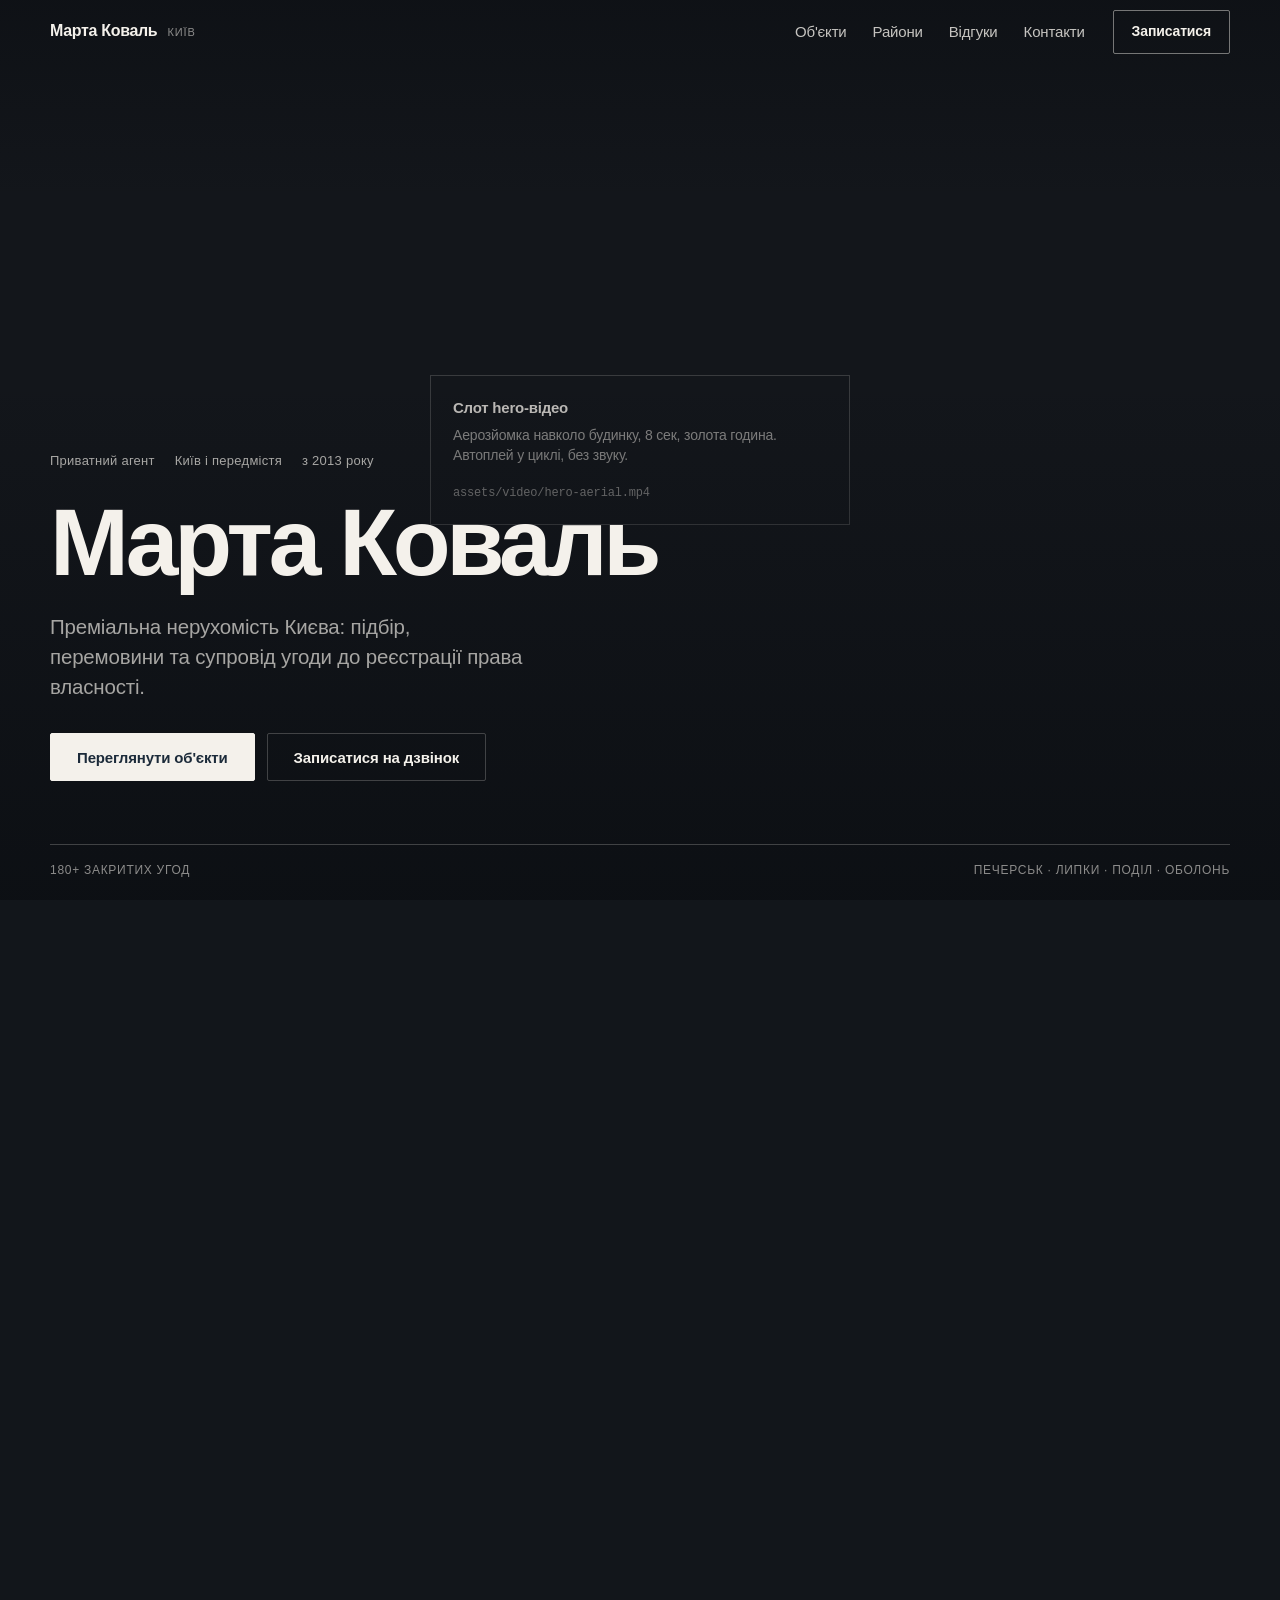
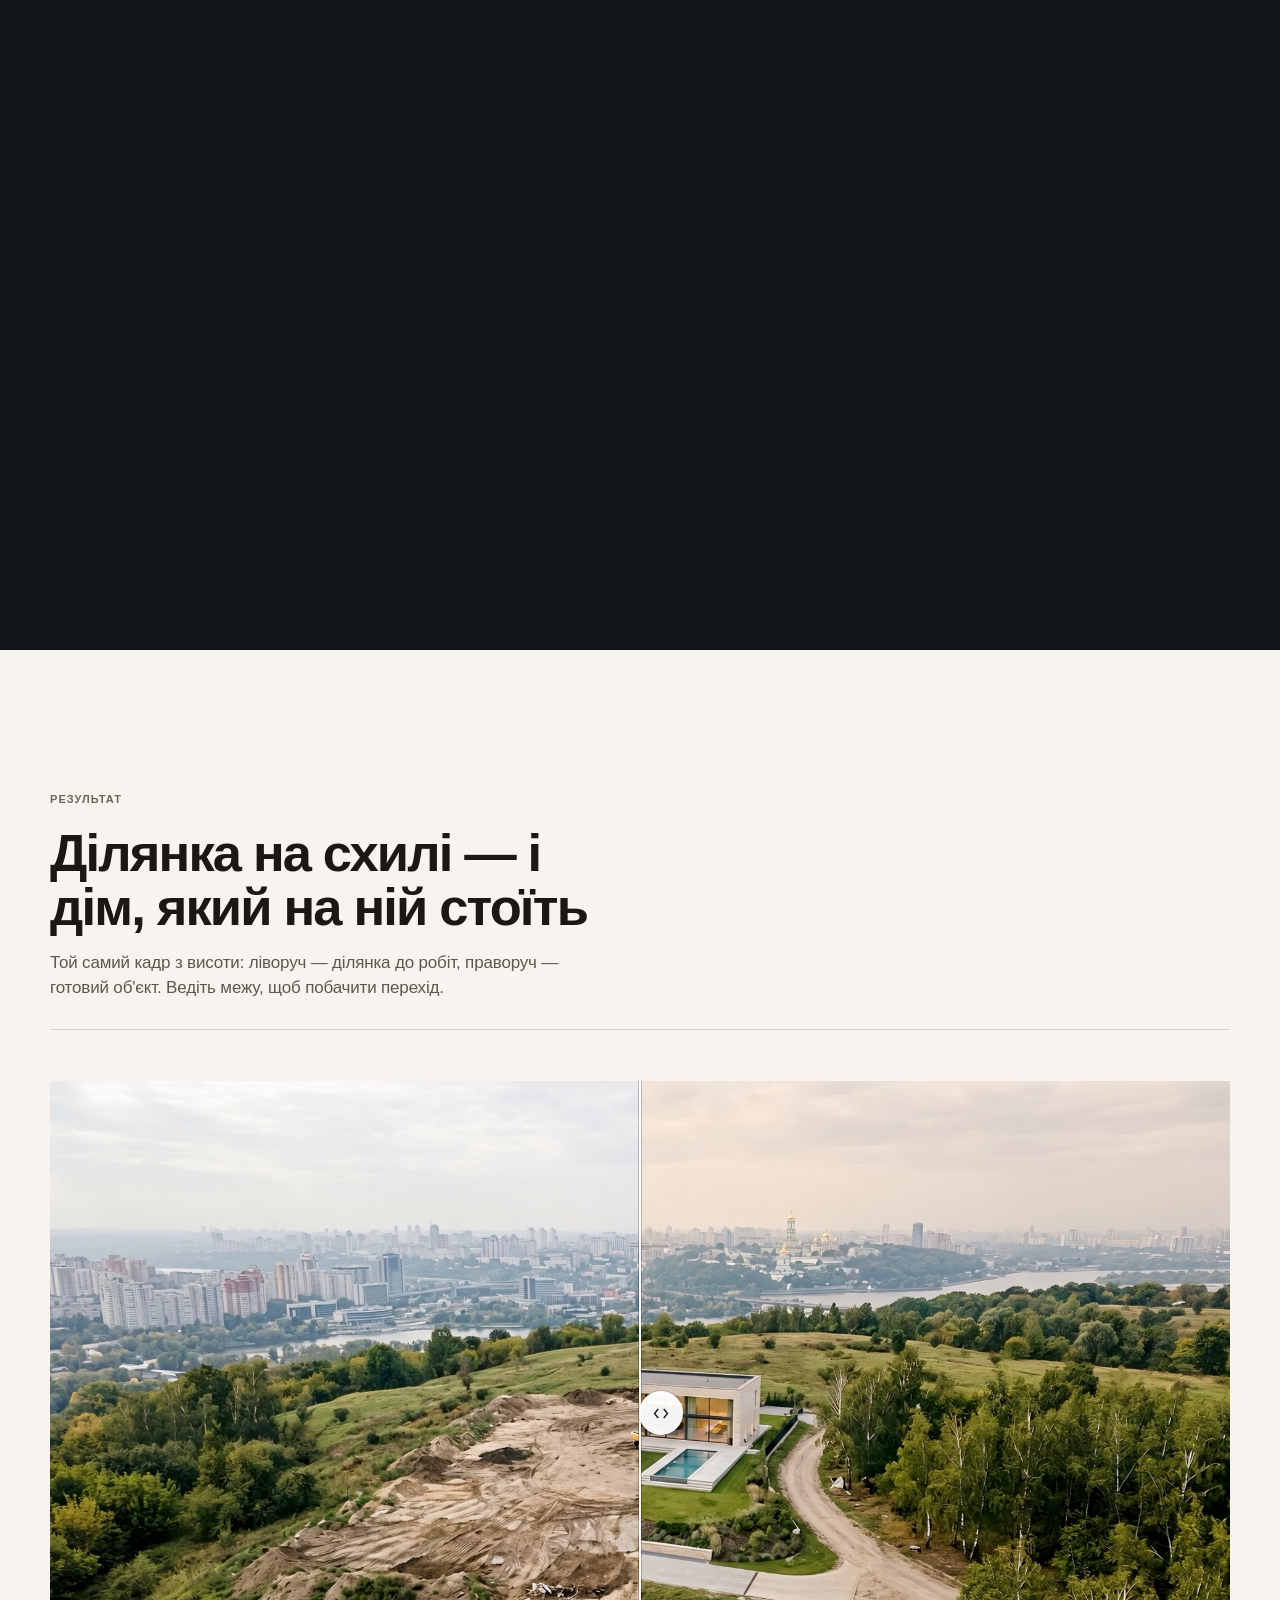
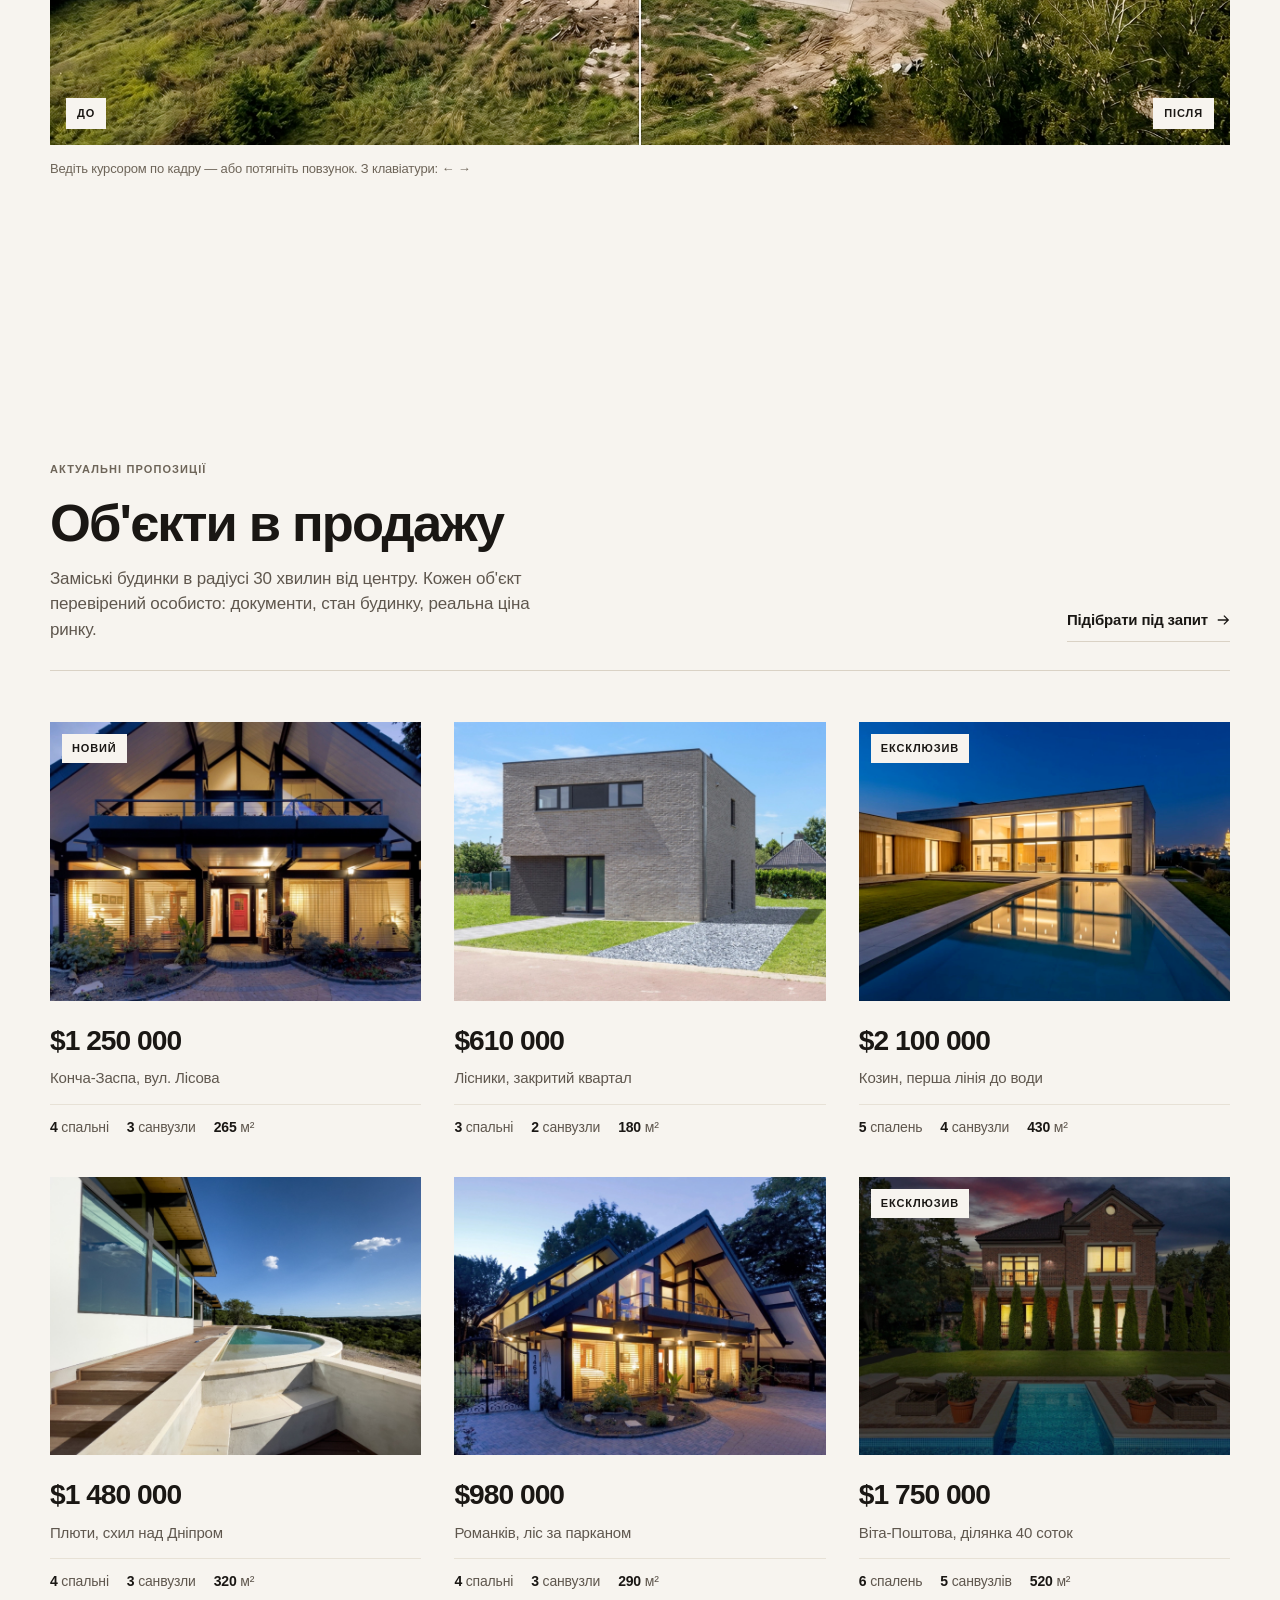
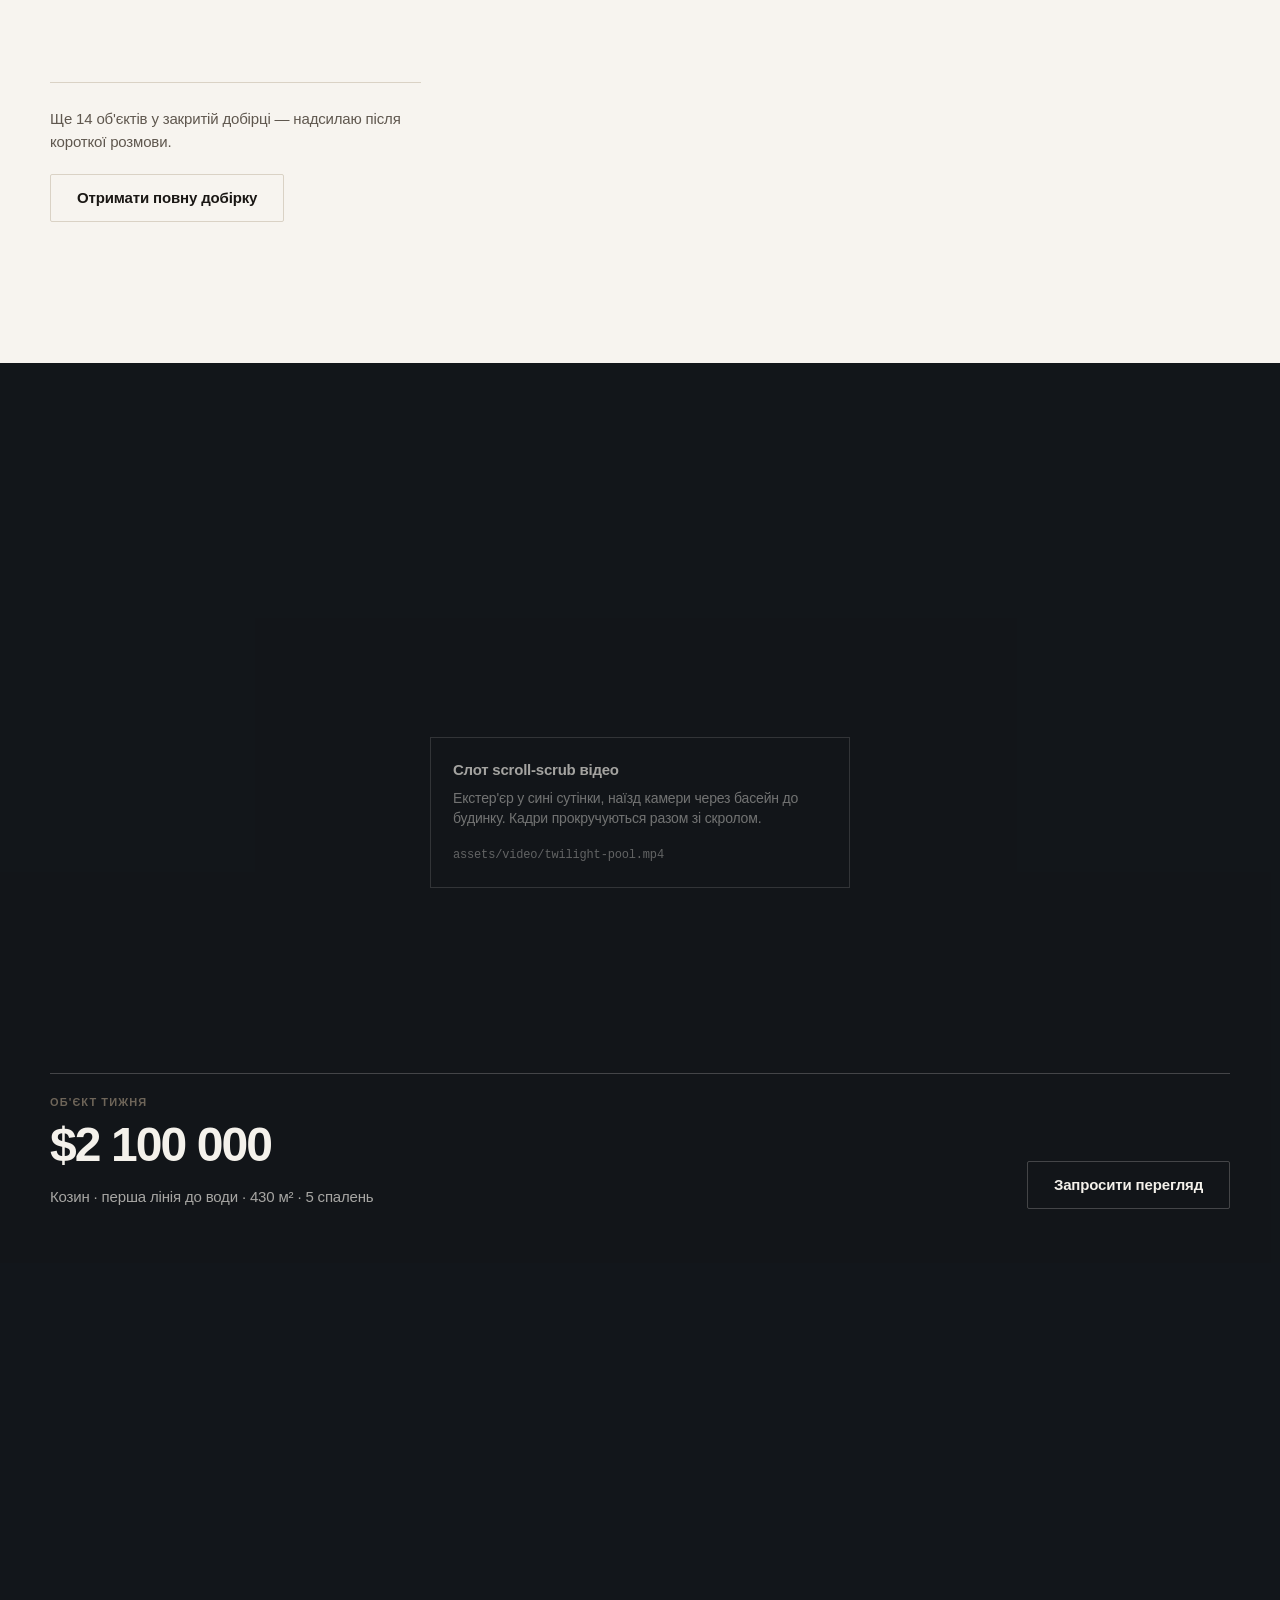
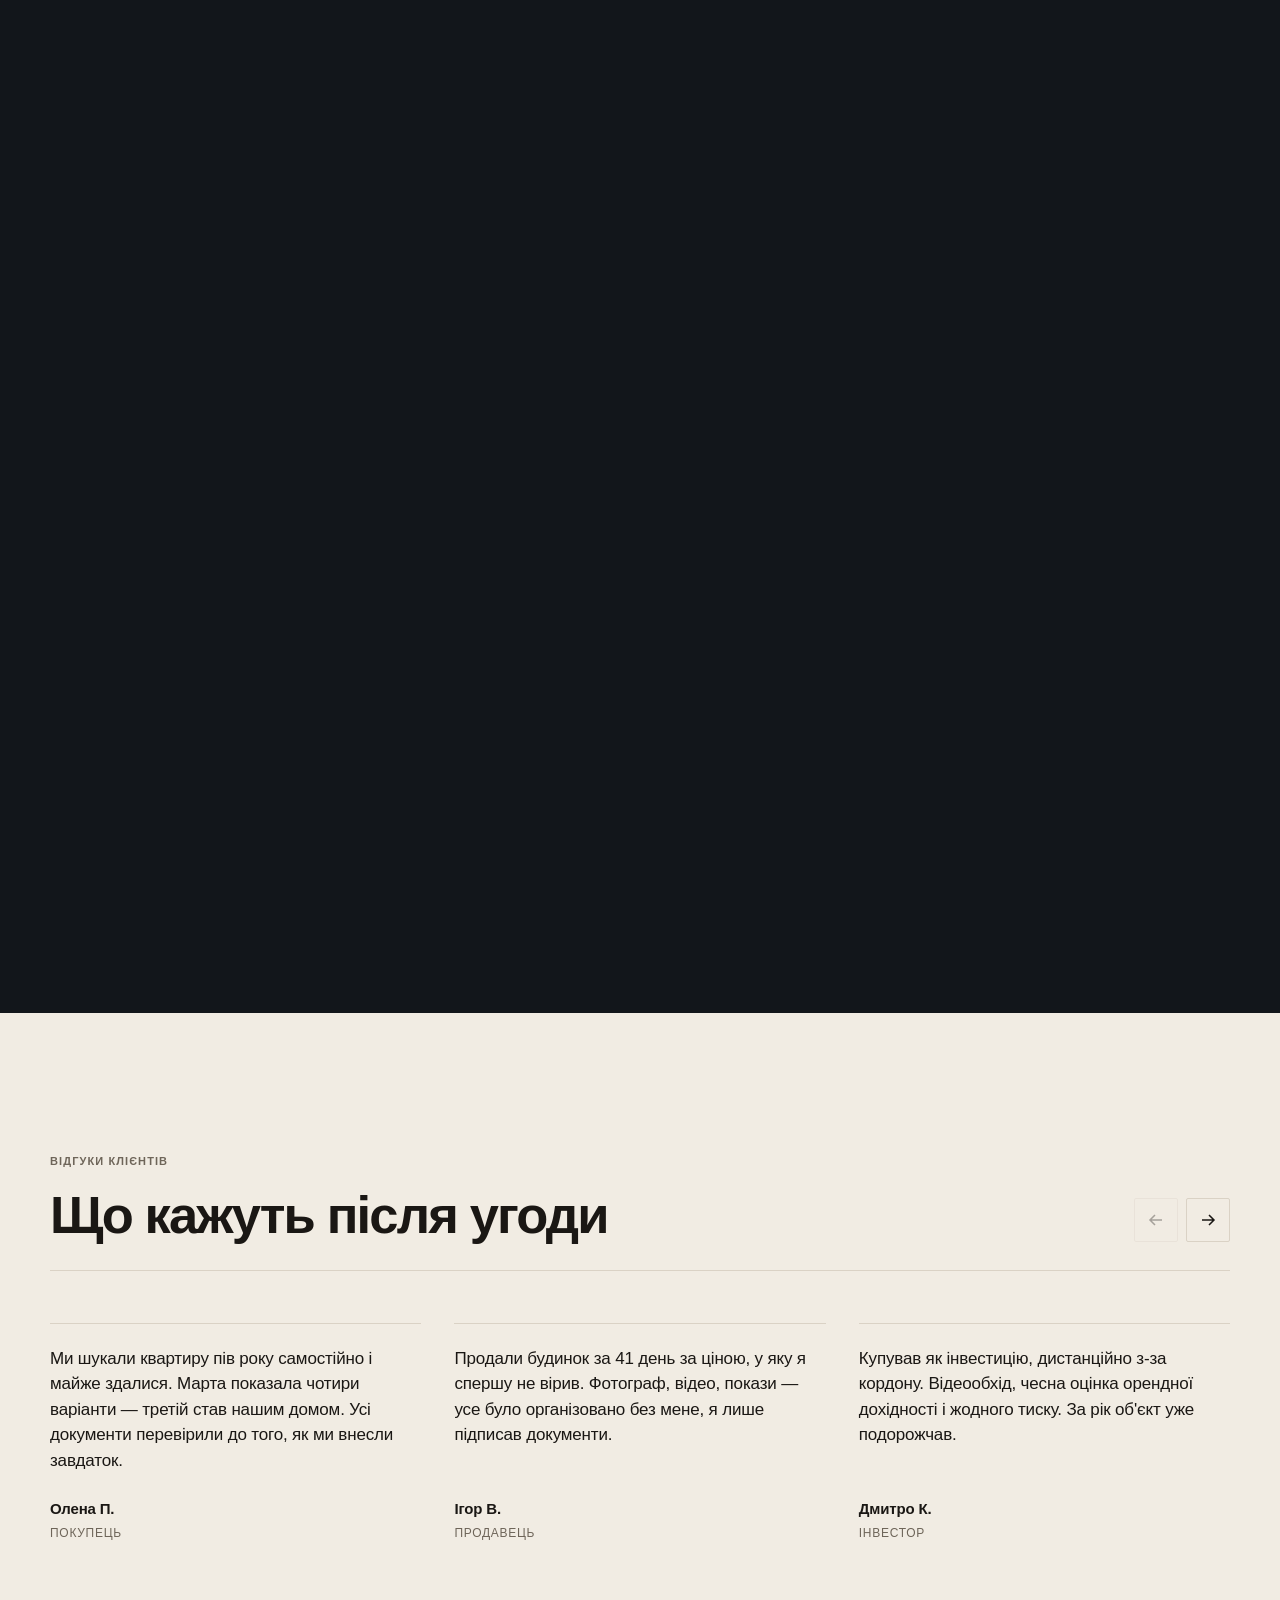
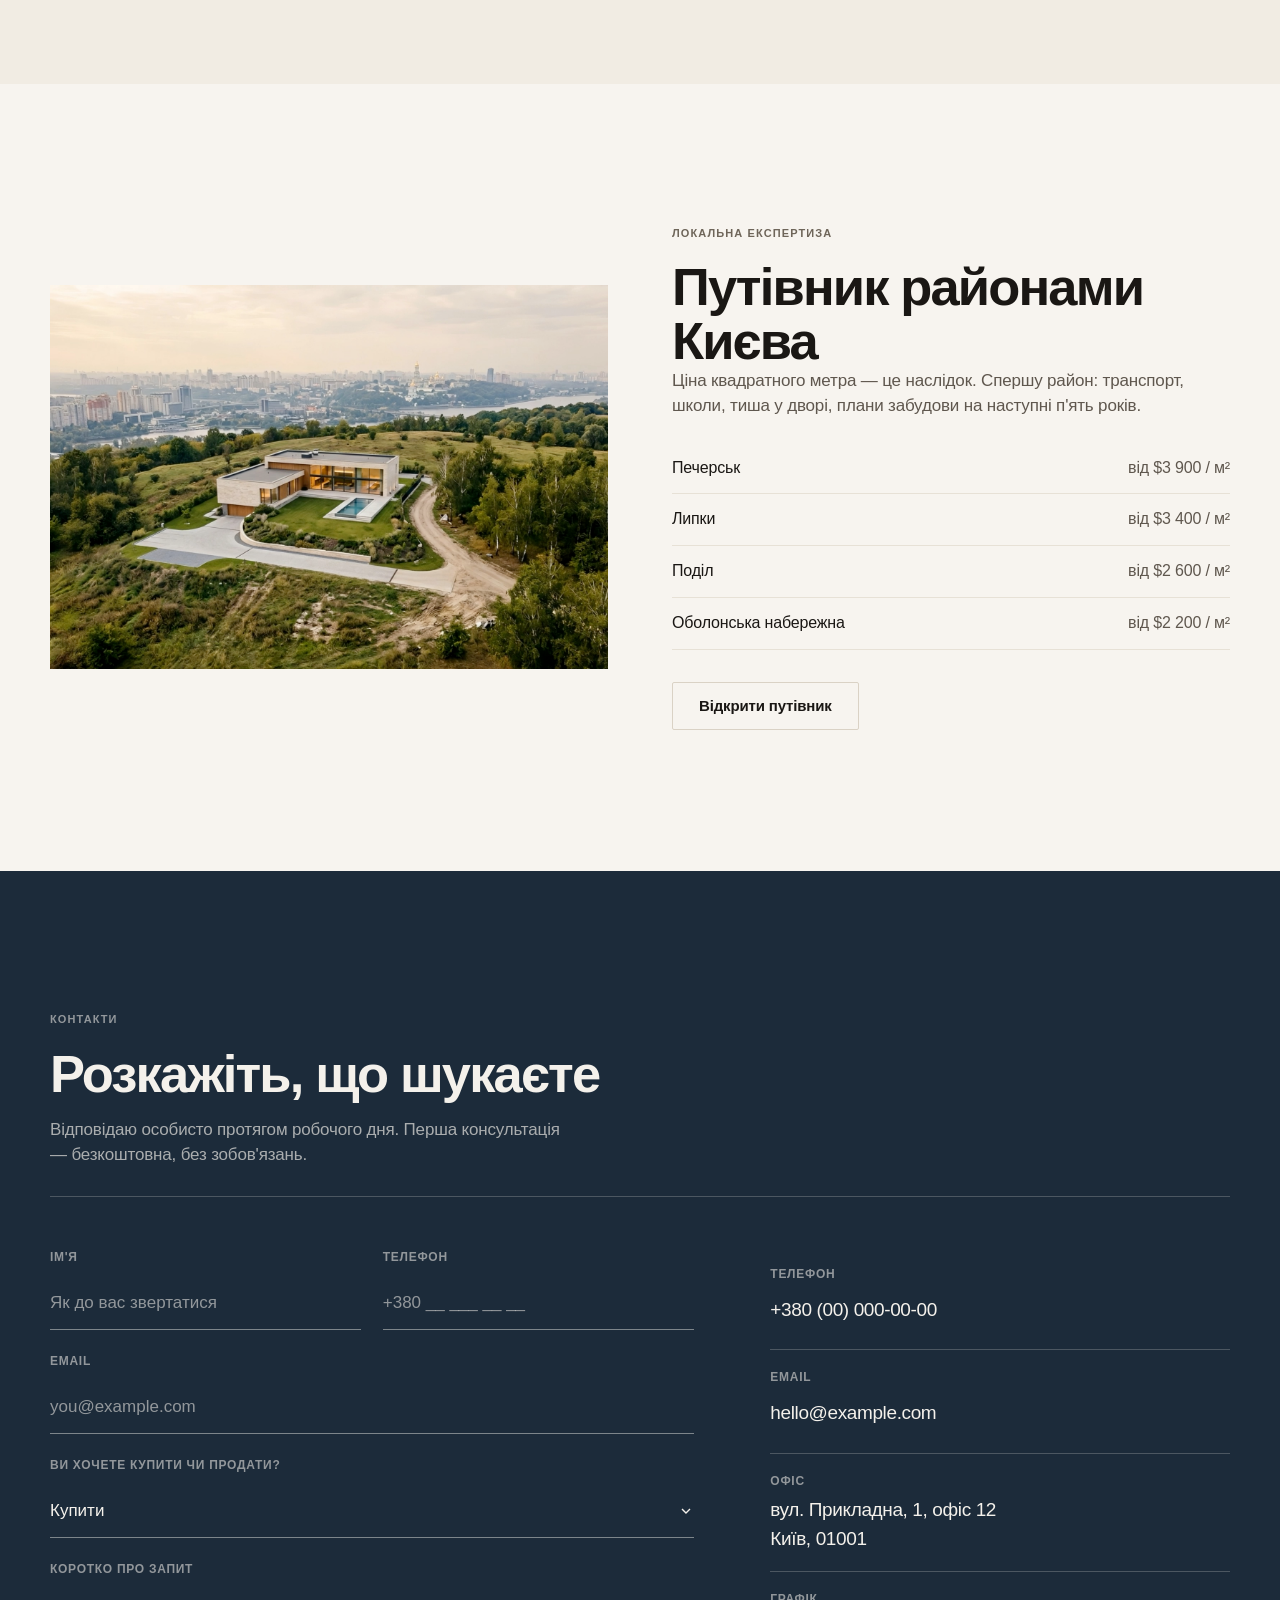
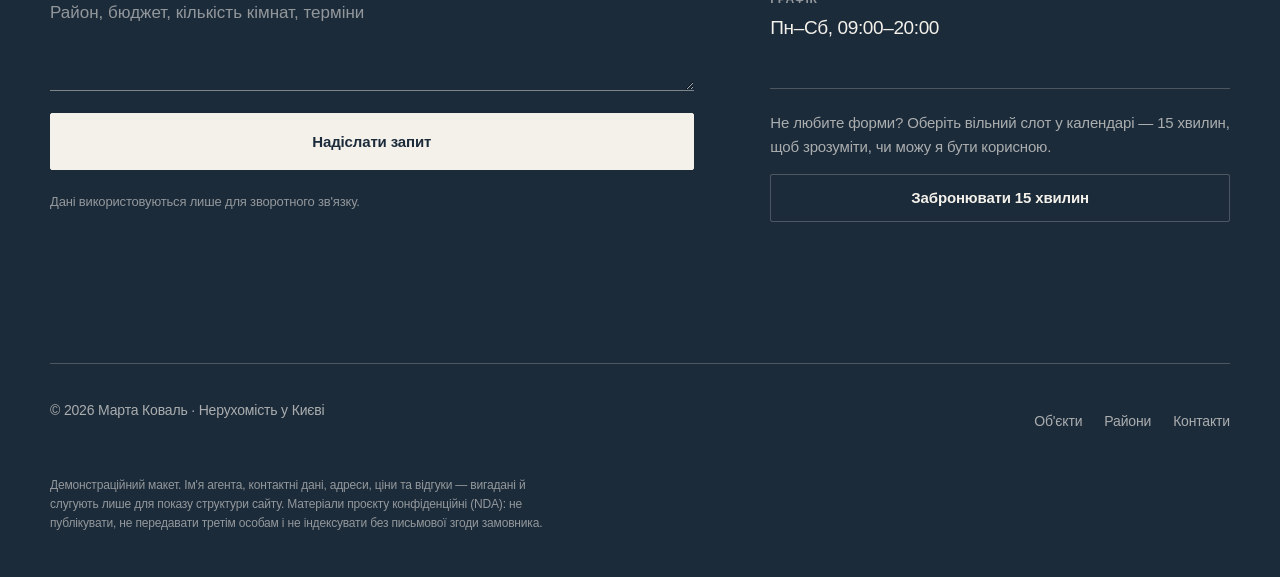
<file: index.html>
<!DOCTYPE html>
<html lang="uk">
<head>
<meta charset="utf-8">
<meta name="viewport" content="width=device-width,initial-scale=1">
<!-- NDA: макет закритий від індексації до релізу -->
<meta name="robots" content="noindex,nofollow">
<title>Марта Коваль — преміальна нерухомість у Києві</title>
<meta name="description" content="Персональний агент з преміальної нерухомості в Києві: підбір квартир і будинків, супровід угоди під ключ, продаж об'єктів за ринковою ціною. Безкоштовна 15-хвилинна консультація.">
<meta property="og:title" content="Марта Коваль — преміальна нерухомість у Києві">
<meta property="og:description" content="Підбір, продаж і супровід угод з преміальною нерухомістю в Києві.">
<meta property="og:type" content="website">
<link rel="icon" href="data:image/svg+xml,%3Csvg xmlns='http://www.w3.org/2000/svg' viewBox='0 0 32 32'%3E%3Crect width='32' height='32' fill='%231C2B3A'/%3E%3Cpath d='M7 17.5 16 9l9 8.5V24h-6v-5h-6v5H7z' fill='%23F7F4EF'/%3E%3C/svg%3E">
<link rel="stylesheet" href="css/style.css?v=12">
</head>
<body>

<!-- ================= НАВІГАЦІЯ ================= -->
<header class="nav" id="nav">
  <div class="nav__inner">
    <a class="nav__brand" href="#top">Марта Коваль <span>Київ</span></a>
    <nav aria-label="Основна навігація">
      <ul class="nav__links">
        <li><a href="#listings">Об'єкти</a></li>
        <li><a href="neighborhoods.html">Райони</a></li>
        <li><a href="#testimonials">Відгуки</a></li>
        <li><a href="#contact">Контакти</a></li>
      </ul>
    </nav>
    <a class="btn" href="#contact">Записатися</a>
    <button class="nav__burger" id="burger" aria-label="Відкрити меню" aria-expanded="false">
      <svg viewBox="0 0 24 24" aria-hidden="true"><path d="M3 7h18M3 12h18M3 17h18"/></svg>
    </button>
  </div>
</header>

<!-- ================= HERO ================= -->
<section class="hero scrub" id="top" data-scrub style="height:250vh">
 <div class="hero__sticky">
  <div class="hero__media" data-video-slot>
    <video muted playsinline preload="auto" data-scrub-video poster="assets/img/hero-poster.jpg">
      <source src="assets/video/hero-aerial.mp4" type="video/mp4">
    </video>
    <!-- заглушка зникає автоматично, щойно з'явиться файл відео -->
    <div class="media-slot media-slot--dark" data-slot-fallback>
      <div class="media-slot__label">
        <b>Слот hero-відео</b>
        <p>Аерозйомка навколо будинку, 8 сек, золота година. Автоплей у циклі, без звуку.</p>
        <code>assets/video/hero-aerial.mp4</code>
      </div>
    </div>
  </div>
  <div class="hero__scrim"></div>

  <div class="hero__inner">
    <p class="hero__meta reveal"><span>Приватний агент</span><span>Київ і передмістя</span><span>з 2013 року</span></p>
    <h1 class="reveal" data-d="1">Марта Коваль</h1>
    <p class="hero__tagline reveal" data-d="2">Преміальна нерухомість Києва: підбір, перемовини та супровід угоди до реєстрації права власності.</p>
    <div class="hero__cta reveal" data-d="3">
      <a class="btn btn--light" href="#listings">Переглянути об'єкти</a>
      <a class="btn btn--onDark" href="#contact">Записатися на дзвінок</a>
    </div>
  </div>
  <div class="hero__rule"><span>180+ закритих угод</span><span>Печерськ · Липки · Поділ · Оболонь</span></div>
  <div class="scrub__progress" data-scrub-progress></div>
 </div>
</section>

<!-- ================= ДО / ПІСЛЯ (wipe) ================= -->
<section class="section" id="result">
  <div class="wrap">
    <div class="head">
      <div class="head__text">
        <p class="label reveal">Результат</p>
        <h2 class="reveal" data-d="1">Ділянка на схилі — і дім, який на ній стоїть</h2>
        <p class="lead reveal" data-d="2">Той самий кадр з висоти: ліворуч — ділянка до робіт, праворуч — готовий об'єкт. Ведіть межу, щоб побачити перехід.</p>
      </div>
    </div>

    <figure class="wipe reveal" data-wipe>
      <img class="wipe__img" src="assets/img/plot-after.jpg" alt="Готовий будинок з басейном на тій самій ділянці">
      <div class="wipe__before">
        <img class="wipe__img" src="assets/img/plot-before.jpg" alt="Ділянка на схилі до початку будівництва: зрізаний ґрунт і техніка">
      </div>
      <div class="wipe__handle" data-wipe-handle role="slider" tabindex="0"
           aria-label="Порівняння: ділянка до будівництва і готовий будинок"
           aria-valuemin="0" aria-valuemax="100" aria-valuenow="50" aria-valuetext="50% — половина кадру «до»">
        <span class="wipe__grip" aria-hidden="true">
          <svg viewBox="0 0 24 16" aria-hidden="true"><path d="M9 3 5 8l4 5M15 3l4 5-4 5"/></svg>
        </span>
      </div>
      <figcaption class="wipe__tags">
        <span class="wipe__tag">До</span>
        <span class="wipe__tag">Після</span>
      </figcaption>
    </figure>
    <p class="wipe__hint reveal">Ведіть курсором по кадру — або потягніть повзунок. З клавіатури: ← →</p>
  </div>
</section>

<!-- ================= ОБ'ЄКТИ ================= -->
<section class="section" id="listings">
  <div class="wrap">
    <div class="head">
      <div class="head__text">
        <p class="label reveal">Актуальні пропозиції</p>
        <h2 class="reveal" data-d="1">Об'єкти в продажу</h2>
        <p class="lead reveal" data-d="2">Заміські будинки в радіусі 30 хвилин від центру. Кожен об'єкт перевірений особисто: документи, стан будинку, реальна ціна ринку.</p>
      </div>
      <a class="link reveal" data-d="3" href="#contact">Підібрати під запит
        <svg viewBox="0 0 16 16" aria-hidden="true"><path d="M2 8h12M9 3l5 5-5 5"/></svg>
      </a>
    </div>

    <div class="listings">
      <article class="listing reveal">
        <div class="listing__media ph" data-ph="Фото об'єкта">
          <span class="listing__tag">Новий</span>
          <img src="assets/img/listing-1.jpg" alt="Каркасний будинок із панорамним склінням у Кончі-Заспі" loading="lazy">
        </div>
        <p class="listing__price num">$1 250 000</p>
        <p class="listing__addr">Конча-Заспа, вул. Лісова</p>
        <p class="listing__specs num"><span><b>4</b> спальні</span><span><b>3</b> санвузли</span><span><b>265</b> м²</span></p>
      </article>

      <article class="listing reveal" data-d="1">
        <div class="listing__media ph" data-ph="Фото об'єкта">
          
          <img src="assets/img/listing-2.jpg" alt="Мінімалістичний цегляний будинок у Лісниках" loading="lazy">
        </div>
        <p class="listing__price num">$610 000</p>
        <p class="listing__addr">Лісники, закритий квартал</p>
        <p class="listing__specs num"><span><b>3</b> спальні</span><span><b>2</b> санвузли</span><span><b>180</b> м²</span></p>
      </article>

      <article class="listing reveal" data-d="2">
        <div class="listing__media ph" data-ph="Фото об'єкта">
          <span class="listing__tag">Ексклюзив</span>
          <img src="assets/img/listing-3.jpg" alt="Будинок з басейном у сині сутінки, Козин" loading="lazy">
        </div>
        <p class="listing__price num">$2 100 000</p>
        <p class="listing__addr">Козин, перша лінія до води</p>
        <p class="listing__specs num"><span><b>5</b> спалень</span><span><b>4</b> санвузли</span><span><b>430</b> м²</span></p>
      </article>

      <article class="listing reveal">
        <div class="listing__media ph" data-ph="Фото об'єкта">
          
          <img src="assets/img/listing-4.jpg" alt="Тераса з басейном і видом на долину, Плюти" loading="lazy">
        </div>
        <p class="listing__price num">$1 480 000</p>
        <p class="listing__addr">Плюти, схил над Дніпром</p>
        <p class="listing__specs num"><span><b>4</b> спальні</span><span><b>3</b> санвузли</span><span><b>320</b> м²</span></p>
      </article>

      <article class="listing reveal" data-d="1">
        <div class="listing__media ph" data-ph="Фото об'єкта">
          
          <img src="assets/img/listing-5.jpg" alt="Будинок із скляним фронтоном увечері, Романків" loading="lazy">
        </div>
        <p class="listing__price num">$980 000</p>
        <p class="listing__addr">Романків, ліс за парканом</p>
        <p class="listing__specs num"><span><b>4</b> спальні</span><span><b>3</b> санвузли</span><span><b>290</b> м²</span></p>
      </article>

      <article class="listing reveal" data-d="2">
        <div class="listing__media ph" data-ph="Фото об'єкта">
          <span class="listing__tag">Ексклюзив</span>
          <img src="assets/img/listing-6.jpg" alt="Цегляний будинок з басейном у сутінках, Віта-Поштова" loading="lazy">
        </div>
        <p class="listing__price num">$1 750 000</p>
        <p class="listing__addr">Віта-Поштова, ділянка 40 соток</p>
        <p class="listing__specs num"><span><b>6</b> спалень</span><span><b>5</b> санвузлів</span><span><b>520</b> м²</span></p>
      </article>

    <div class="listings__foot reveal">
      <p>Ще 14 об'єктів у закритій добірці — надсилаю після короткої розмови.</p>
      <a class="btn btn--outline" href="#contact">Отримати повну добірку</a>
    </div>
  </div>
</section>

<!-- ================= SCROLL SCRUB: ОБ'ЄКТ ================= -->
<section class="scrub" data-scrub style="height:250vh" aria-label="Об'єкт тижня">
  <div class="scrub__sticky">
    <div data-video-slot style="position:absolute;inset:0">
      <video muted playsinline preload="auto" data-scrub-video>
        <source src="assets/video/twilight-pool.mp4" type="video/mp4">
      </video>
      <div class="media-slot media-slot--dark" data-slot-fallback>
        <div class="media-slot__label">
          <b>Слот scroll-scrub відео</b>
          <p>Екстер'єр у сині сутінки, наїзд камери через басейн до будинку. Кадри прокручуються разом зі скролом.</p>
          <code>assets/video/twilight-pool.mp4</code>
        </div>
      </div>
    </div>
    <div class="scrub__scrim"></div>
    <div class="scrub__caption">
      <div class="scrub__caption-inner">
        <div>
          <p class="label" style="margin-bottom:10px">Об'єкт тижня</p>
          <p class="scrub__price num">$2 100 000</p>
          <p class="scrub__addr num">Козин · перша лінія до води · 430 м² · 5 спалень</p>
        </div>
        <a class="btn btn--onDark" href="#contact">Запросити перегляд</a>
      </div>
    </div>
    <div class="scrub__progress" data-scrub-progress></div>
  </div>
</section>

<!-- ================= ВІДГУКИ ================= -->
<section class="section section--alt" id="testimonials">
  <div class="wrap">
    <div class="head">
      <div class="head__text">
        <p class="label reveal">Відгуки клієнтів</p>
        <h2 class="reveal" data-d="1">Що кажуть після угоди</h2>
      </div>
      <div class="tst__nav reveal" data-d="2">
        <button class="arrow" data-tst="prev" aria-label="Попередні відгуки">
          <svg viewBox="0 0 16 16" aria-hidden="true"><path d="M14 8H2M7 3 2 8l5 5"/></svg>
        </button>
        <button class="arrow" data-tst="next" aria-label="Наступні відгуки">
          <svg viewBox="0 0 16 16" aria-hidden="true"><path d="M2 8h12M9 3l5 5-5 5"/></svg>
        </button>
      </div>
    </div>

    <div class="tst__track" id="tstTrack">
      <article class="tst__card">
        <p class="tst__text">Ми шукали квартиру пів року самостійно і майже здалися. Марта показала чотири варіанти — третій став нашим домом. Усі документи перевірили до того, як ми внесли завдаток.</p>
        <p class="tst__who"><b>Олена П.</b><span>Покупець</span></p>
      </article>
      <article class="tst__card">
        <p class="tst__text">Продали будинок за 41 день за ціною, у яку я спершу не вірив. Фотограф, відео, покази — усе було організовано без мене, я лише підписав документи.</p>
        <p class="tst__who"><b>Ігор В.</b><span>Продавець</span></p>
      </article>
      <article class="tst__card">
        <p class="tst__text">Купував як інвестицію, дистанційно з-за кордону. Відеообхід, чесна оцінка орендної дохідності і жодного тиску. За рік об'єкт уже подорожчав.</p>
        <p class="tst__who"><b>Дмитро К.</b><span>Інвестор</span></p>
      </article>
      <article class="tst__card">
        <p class="tst__text">Найцінніше — це відмови. Нас двічі відмовляли від об'єктів, на яких можна було заробити комісію. Саме тому ми привели батьків і двох друзів.</p>
        <p class="tst__who"><b>Софія та Андрій Р.</b><span>Покупці</span></p>
      </article>
      <article class="tst__card">
        <p class="tst__text">Складна угода з іпотекою і трьома власниками. Кожен крок пояснювали людською мовою, а не юридичною. Закрилися без жодного перенесення дати.</p>
        <p class="tst__who"><b>Наталія Б.</b><span>Покупець</span></p>
      </article>
    </div>
  </div>
</section>

<!-- ================= РАЙОНИ ================= -->
<section class="section" id="neighborhoods">
  <div class="wrap">
    <div class="band">
      <div class="band__media ph reveal" data-ph="Аерофото району">
        <img src="assets/img/neighborhoods.jpg" alt="Райони Києва з висоти" loading="lazy">
      </div>
      <div>
        <p class="label reveal">Локальна експертиза</p>
        <h2 class="reveal" data-d="1">Путівник районами Києва</h2>
        <p class="lead reveal" data-d="2">Ціна квадратного метра — це наслідок. Спершу район: транспорт, школи, тиша у дворі, плани забудови на наступні п'ять років.</p>
        <ul class="areas num reveal" data-d="3">
          <li>Печерськ <span>від $3 900 / м²</span></li>
          <li>Липки <span>від $3 400 / м²</span></li>
          <li>Поділ <span>від $2 600 / м²</span></li>
          <li>Оболонська набережна <span>від $2 200 / м²</span></li>
        </ul>
        <a class="btn btn--outline reveal" href="neighborhoods.html">Відкрити путівник</a>
      </div>
    </div>
  </div>
</section>

<!-- ================= КОНТАКТИ ================= -->
<section class="section section--dark" id="contact">
  <div class="wrap">
    <div class="head">
      <div class="head__text">
        <p class="label reveal">Контакти</p>
        <h2 class="reveal" data-d="1">Розкажіть, що шукаєте</h2>
        <p class="lead reveal" data-d="2">Відповідаю особисто протягом робочого дня. Перша консультація — безкоштовна, без зобов'язань.</p>
      </div>
    </div>

    <div class="contact">
      <form class="form reveal" id="contactForm" novalidate>
        <div class="form__row">
          <div class="field">
            <label for="name">Ім'я</label>
            <input id="name" name="name" type="text" autocomplete="name" placeholder="Як до вас звертатися" required>
          </div>
          <div class="field">
            <label for="phone">Телефон</label>
            <input id="phone" name="phone" type="tel" inputmode="tel" autocomplete="tel" placeholder="+380 __ ___ __ __" required>
          </div>
        </div>
        <div class="field">
          <label for="email">Email</label>
          <input id="email" name="email" type="email" inputmode="email" autocomplete="email" placeholder="you@example.com" required>
        </div>
        <div class="field">
          <label for="intent">Ви хочете купити чи продати?</label>
          <select id="intent" name="intent">
            <option>Купити</option>
            <option>Продати</option>
            <option>Орендувати</option>
            <option>Інвестувати</option>
            <option>Поки що просто консультація</option>
          </select>
        </div>
        <div class="field">
          <label for="msg">Коротко про запит</label>
          <textarea id="msg" name="msg" placeholder="Район, бюджет, кількість кімнат, терміни"></textarea>
        </div>
        <button class="btn btn--light btn--wide" type="submit">Надіслати запит</button>
        <p class="form__note">Дані використовуються лише для зворотного зв'язку.</p>
        <p class="form__ok" id="formOk" role="status">Дякую, запит отримано. Зв'яжуся з вами найближчим часом.</p>
      </form>

      <div class="reveal" data-d="1">
        <dl class="details">
          <div class="detail"><dt>Телефон</dt><dd class="num"><a href="tel:+380000000000">+380 (00) 000-00-00</a></dd></div>
          <div class="detail"><dt>Email</dt><dd><a href="mailto:hello@example.com">hello@example.com</a></dd></div>
          <div class="detail"><dt>Офіс</dt><dd>вул. Прикладна, 1, офіс 12<br>Київ, 01001</dd></div>
          <div class="detail"><dt>Графік</dt><dd class="num">Пн–Сб, 09:00–20:00</dd></div>
        </dl>
        <div class="booking">
          <p>Не любите форми? Оберіть вільний слот у календарі — 15 хвилин, щоб зрозуміти, чи можу я бути корисною.</p>
          <a class="btn btn--onDark btn--wide" href="#" data-calendly>Забронювати 15 хвилин</a>
        </div>
      </div>
    </div>
  </div>
</section>

<!-- ================= ФУТЕР ================= -->
<footer class="footer">
  <div class="wrap">
    <div class="footer__top">
      <p class="num" style="margin:0">© <span id="year">2026</span> Марта Коваль · Нерухомість у Києві</p>
      <nav aria-label="Футер">
        <a href="#listings">Об'єкти</a>
        <a href="neighborhoods.html">Райони</a>
          <a href="#contact">Контакти</a>
      </nav>
    </div>
    <p class="footer__nda">Демонстраційний макет. Ім'я агента, контактні дані, адреси, ціни та відгуки — вигадані й слугують лише для показу структури сайту. Матеріали проєкту конфіденційні (NDA): не публікувати, не передавати третім особам і не індексувати без письмової згоди замовника.</p>
  </div>
</footer>

<script src="js/main.js?v=12"></script>
</body>
</html>
</file>
<file: css/style.css>
/* ============================================================
   Real Estate — редакційний мінімалізм
   Системна типографіка Apple (SF), пласкі поверхні,
   волосяні лінії замість карток-із-тінями.
   ============================================================ */

:root{
  /* поверхні */
  --bg:#F7F4EF;
  --bg-alt:#F1ECE3;
  --ink:#1A1714;
  --ink-2:#5F574E;
  --ink-3:#6E6559;
  --accent:#1C2B3A;
  --line:#DAD2C5;
  --line-soft:#E7E1D6;
  --on-dark:#F4F1EB;
  --on-dark-2:rgba(244,241,235,.66);
  --on-dark-3:rgba(244,241,235,.55);
  --line-dark:rgba(244,241,235,.22);
  --line-field:rgba(244,241,235,.45);

  /* типографіка — системні шрифти iOS/macOS */
  --sans:-apple-system,BlinkMacSystemFont,"SF Pro Display","SF Pro Text","Helvetica Neue",Helvetica,Arial,sans-serif;
  --mono:ui-monospace,SFMono-Regular,"SF Mono",Menlo,monospace;

  /* ритм */
  --gutter:24px;
  --wrap:1180px;
  --nav-h:64px;
  --sp-section:clamp(88px,11vw,144px);
  --ease:cubic-bezier(.2,.6,.2,1);
}

*,*::before,*::after{box-sizing:border-box}
html{-webkit-text-size-adjust:100%}
body{
  margin:0;
  background:var(--bg);
  color:var(--ink);
  font-family:var(--sans);
  font-size:17px;
  line-height:1.55;
  letter-spacing:-.01em;
  -webkit-font-smoothing:antialiased;
  overflow-x:hidden;
}
img{max-width:100%;display:block}
a{color:inherit;text-decoration:none}
button{font:inherit;color:inherit}
:focus-visible{outline:2px solid currentColor;outline-offset:3px}

h1,h2,h3,h4{margin:0;font-weight:640;letter-spacing:-.035em;line-height:1.03}
h1{font-size:clamp(44px,7.4vw,104px);letter-spacing:-.045em;line-height:.98}
h2{font-size:clamp(30px,4.1vw,54px)}
h3{font-size:clamp(19px,1.6vw,22px);letter-spacing:-.02em;line-height:1.25}
h4{font-size:16px;letter-spacing:-.015em}
p{margin:0 0 16px}
p:last-child{margin-bottom:0}

.wrap{width:min(100% - var(--gutter)*2,var(--wrap));margin-inline:auto}
.section{padding:var(--sp-section) 0}
.section--alt{background:var(--bg-alt)}
.section--dark{background:var(--accent);color:var(--on-dark)}

.label{
  font-size:11px;font-weight:600;letter-spacing:.1em;text-transform:uppercase;
  color:var(--ink-3);margin:0 0 18px;
}
.section--dark .label,.on-dark .label{color:var(--on-dark-3)}
.lead{font-size:clamp(17px,1.3vw,19px);line-height:1.5;color:var(--ink-2);max-width:56ch}
.section--dark .lead{color:var(--on-dark-2)}
.num{font-variant-numeric:tabular-nums}

/* шапка секції: заголовок ліворуч, дія праворуч, знизу волосяна лінія */
.head{
  display:flex;justify-content:space-between;align-items:flex-end;gap:32px;flex-wrap:wrap;
  padding-bottom:28px;border-bottom:1px solid var(--line);
  margin-bottom:clamp(36px,4vw,56px);
}
.section--dark .head{border-color:var(--line-dark)}
.head__text{max-width:60ch}
.head h2 + .lead{margin-top:16px}

/* ---------- дії ---------- */
.btn{
  --btn-fg:var(--bg);--btn-bg:var(--ink);--btn-line:var(--ink);
  display:inline-flex;align-items:center;justify-content:center;gap:8px;
  min-height:48px;padding:0 26px;border-radius:2px;
  border:1px solid var(--btn-line);background:var(--btn-bg);color:var(--btn-fg);
  font-size:15px;font-weight:550;letter-spacing:-.01em;cursor:pointer;
  transition:background .2s var(--ease),color .2s var(--ease),border-color .2s var(--ease);
}
.btn:hover{--btn-bg:var(--accent);--btn-line:var(--accent)}
.btn--outline{--btn-bg:transparent;--btn-fg:var(--ink);--btn-line:var(--line)}
.btn--outline:hover{--btn-bg:transparent;--btn-fg:var(--ink);--btn-line:var(--ink)}
.btn--light{--btn-bg:var(--on-dark);--btn-fg:var(--accent);--btn-line:var(--on-dark)}
.btn--light:hover{--btn-bg:#fff;--btn-fg:var(--accent);--btn-line:#fff}
.btn--onDark{--btn-bg:transparent;--btn-fg:var(--on-dark);--btn-line:var(--line-dark)}
.btn--onDark:hover{--btn-bg:transparent;--btn-fg:var(--on-dark);--btn-line:var(--on-dark)}
.btn--wide{width:100%}

/* текстове посилання зі стрілкою */
.link{
  display:inline-flex;align-items:center;gap:8px;min-height:44px;
  font-size:15px;font-weight:550;
  border-bottom:1px solid var(--line);transition:border-color .2s var(--ease)
}
.link:hover{border-color:currentColor}
.link svg{width:14px;height:14px;stroke:currentColor;fill:none;stroke-width:1.5;transition:transform .2s var(--ease)}
.link:hover svg{transform:translateX(3px)}

/* ---------- навігація ---------- */
.nav{
  position:fixed;inset:0 0 auto 0;min-height:var(--nav-h);z-index:100;display:flex;align-items:center;
  color:var(--on-dark);transition:background .25s var(--ease),color .25s var(--ease),border-color .25s var(--ease);
  border-bottom:1px solid transparent;
}
.nav__inner{width:min(100% - var(--gutter)*2,var(--wrap));margin-inline:auto;display:flex;align-items:center;gap:28px}
.nav__brand{font-size:16px;font-weight:600;letter-spacing:-.02em;margin-right:auto;display:flex;align-items:baseline;gap:10px;min-height:44px;align-content:center;flex-wrap:wrap}
.nav__brand span{font-size:11px;font-weight:500;letter-spacing:.08em;text-transform:uppercase;opacity:.55}
.nav__links{display:flex;align-items:center;gap:26px;list-style:none;margin:0;padding:0;font-size:15px}
.nav__links a{display:inline-flex;align-items:center;min-height:44px;opacity:.8;transition:opacity .2s}
.nav__links a:hover,.nav__links a[aria-current]{opacity:1}
.nav .btn{min-height:44px;padding:0 18px;font-size:14px}
/* поверх відео кнопка — контурна, на світлій шапці — заливка */
.nav:not(.is-solid) .btn{--btn-bg:transparent;--btn-fg:var(--on-dark);--btn-line:rgba(244,241,235,.45)}
.nav:not(.is-solid) .btn:hover{--btn-bg:var(--on-dark);--btn-fg:var(--accent);--btn-line:var(--on-dark)}
.nav.is-solid{background:var(--bg);color:var(--ink);border-color:var(--line)}
.nav__burger{
  display:none;width:44px;height:44px;align-items:center;justify-content:center;
  background:none;border:0;cursor:pointer;margin-right:-10px;
}
.nav__burger svg{width:20px;height:20px;stroke:currentColor;stroke-width:1.5;fill:none}

/* ---------- hero ---------- */
.hero{position:relative;color:var(--on-dark);background:#12161B}
/* hero — scroll scrub: секція висока, вміст «прилипає» на висоту екрана */
.hero__sticky{
  position:sticky;top:0;height:100svh;overflow:hidden;
  display:flex;flex-direction:column;justify-content:flex-end;
}
.hero__media{position:absolute;inset:0;z-index:0}
.hero__media video{width:100%;height:100%;object-fit:cover}
.hero__scrim{
  position:absolute;inset:0;z-index:1;
  background:
    linear-gradient(180deg,rgba(10,13,17,.5) 0,rgba(10,13,17,0) 22%,rgba(10,13,17,0) 42%,rgba(10,13,17,.72) 100%),
    rgba(10,13,17,.22);
}
.hero__inner{position:relative;z-index:2;width:min(100% - var(--gutter)*2,var(--wrap));margin-inline:auto;padding-bottom:clamp(40px,7vh,72px)}
.hero h1{max-width:12ch}
.hero__meta{
  display:flex;flex-wrap:wrap;gap:8px 20px;font-size:13px;font-weight:500;letter-spacing:.02em;
  color:var(--on-dark-2);margin-bottom:24px;
}
.hero__tagline{font-size:clamp(17px,1.6vw,21px);line-height:1.45;color:var(--on-dark-2);max-width:42ch;margin:24px 0 32px}
.hero__cta{display:flex;gap:12px;flex-wrap:wrap}
.hero__rule{
  position:relative;z-index:2;width:min(100% - var(--gutter)*2,var(--wrap));margin:0 auto;
  padding:16px 0 20px;border-top:1px solid var(--line-dark);
  display:flex;justify-content:space-between;gap:16px;
  font-size:12px;letter-spacing:.06em;text-transform:uppercase;color:var(--on-dark-3);
}

/* ---------- слоти медіа (пласкі, без градієнтів) ---------- */
/* слот-заглушка лежить ПІД відео: видно її, лише доки кадру ще немає
   (жодних таймаутів у JS — повільна мережа не ховає відео) */
.media-slot{
  position:absolute;inset:0;z-index:0;
  background:var(--bg-alt);display:grid;place-items:center;padding:24px;
}
[data-video-slot]:not(.hero__media):not(.subhero__media){position:relative}
[data-video-slot] > video{position:absolute;inset:0;width:100%;height:100%;object-fit:cover;z-index:1}
/* поки файл вантажиться — заглушка приглушена, щоб не читалась як помилка */
[data-video-slot].is-loading > .media-slot .media-slot__label{opacity:.45;transition:opacity .3s var(--ease)}
.media-slot--dark{background:#161A1F}
.media-slot__label{max-width:420px;text-align:left;border:1px solid var(--line);padding:20px 22px}
.media-slot--dark .media-slot__label{border-color:var(--line-dark)}
.media-slot__label b{display:block;font-size:15px;font-weight:600;letter-spacing:-.015em;margin-bottom:6px}
.media-slot__label p{font-size:14px;line-height:1.45;color:var(--ink-2);margin:0 0 12px}
.media-slot--dark .media-slot__label{color:var(--on-dark)}
.media-slot--dark .media-slot__label p{color:var(--on-dark-2)}
.media-slot__label code{font-family:var(--mono);font-size:12px;color:var(--ink-3)}
.media-slot--dark .media-slot__label code{color:var(--on-dark-3)}

.ph{position:relative;background:var(--bg-alt);overflow:hidden}
.section--alt .ph{background:#E7E1D6}
.ph::after{
  content:attr(data-ph);position:absolute;inset:0;display:grid;place-items:center;
  font-size:12px;letter-spacing:.06em;color:var(--ink-3);text-align:center;padding:16px;
}
.ph > img{position:relative;z-index:1;width:100%;height:100%;object-fit:cover}
.is-empty > img{display:none}

/* ---------- лістинги ---------- */
.listings{display:grid;grid-template-columns:repeat(3,1fr);gap:clamp(28px,3vw,44px) clamp(24px,2.6vw,36px)}
.listing{display:block}
.listing__media{aspect-ratio:4/3;overflow:hidden;margin-bottom:18px}
.listing__media .ph > img,.listing__media.ph > img{transition:transform .6s var(--ease)}
.listing:hover .ph > img{transform:scale(1.03)}
.listing__tag{
  position:absolute;z-index:2;top:12px;left:12px;background:var(--bg);color:var(--ink);
  font-size:11px;font-weight:600;letter-spacing:.08em;text-transform:uppercase;padding:6px 10px;
}
.listing__price{font-size:clamp(24px,2.2vw,30px);font-weight:640;letter-spacing:-.035em;margin-bottom:4px}
.listing__addr{font-size:15px;color:var(--ink-2);margin-bottom:14px}
.listing__specs{display:flex;gap:18px;padding-top:12px;border-top:1px solid var(--line-soft);font-size:14px;color:var(--ink-2)}
.listing__specs b{font-weight:550;color:var(--ink)}
.listings__foot{margin-top:clamp(36px,4vw,56px);padding-top:24px;border-top:1px solid var(--line);display:flex;justify-content:space-between;align-items:center;gap:20px;flex-wrap:wrap}
.listings__foot p{font-size:15px;color:var(--ink-2);margin:0}

/* ---------- до / після: інтерактивне порівняння ---------- */
.wipe{
  --w:50;                      /* 0…100 — позиція межі, ведеться курсором/пальцем */
  position:relative;margin:0;aspect-ratio:16/9;overflow:hidden;background:var(--bg-alt);
  cursor:ew-resize;touch-action:pan-y;user-select:none;-webkit-user-select:none;
}
.wipe__img{position:absolute;inset:0;width:100%;height:100%;object-fit:cover;display:block;pointer-events:none;-webkit-user-drag:none}
/* лівий бік — «до», правий — «після»: верхній шар обрізається справа */
.wipe__before{position:absolute;inset:0;clip-path:inset(0 calc(100% - var(--w)*1%) 0 0)}

.wipe__handle{
  position:absolute;top:0;bottom:0;left:calc(var(--w)*1%);width:2px;margin-left:-1px;z-index:3;
  background:rgba(255,255,255,.95);box-shadow:0 0 0 1px rgba(10,13,17,.22);
  display:grid;place-items:center;cursor:ew-resize;
}
.wipe__grip{
  width:44px;height:44px;border-radius:50%;
  background:rgba(255,255,255,.95);box-shadow:0 0 0 1px rgba(10,13,17,.16);
  display:grid;place-items:center;color:var(--ink);
  transition:transform .18s var(--ease);
}
.wipe__grip svg{width:22px;height:15px;stroke:currentColor;fill:none;stroke-width:1.6}
.wipe:hover .wipe__grip,.wipe.is-dragging .wipe__grip{transform:scale(1.06)}
.wipe__handle:focus-visible{outline:none}
.wipe__handle:focus-visible .wipe__grip{outline:2px solid var(--ink);outline-offset:3px}
.wipe.is-dragging{cursor:ew-resize}

.wipe__tags{display:contents}
.wipe__tag{
  position:absolute;bottom:16px;z-index:2;
  background:var(--bg);color:var(--ink);padding:7px 11px;
  font-size:11px;font-weight:600;letter-spacing:.08em;text-transform:uppercase;
  pointer-events:none;
}
.wipe__tag:first-child{left:16px}
.wipe__tag:last-child{right:16px}
.wipe__hint{margin:14px 0 0;font-size:13px;color:var(--ink-3)}

@media (max-width:640px){
  .wipe{aspect-ratio:4/3}
  .wipe__tag{bottom:12px;font-size:10px}
  .wipe__tag:first-child{left:12px}
  .wipe__tag:last-child{right:12px}
}
@media (hover:none){
  .wipe__hint{display:none}
}

/* ---------- scroll scrub ---------- */
.scrub{position:relative;background:#12161B}
.scrub__sticky{position:sticky;top:0;height:100svh;overflow:hidden}
.scrub__sticky video{width:100%;height:100%;object-fit:cover;display:block}
.scrub__scrim{position:absolute;inset:0;z-index:2;background:rgba(10,13,17,.34)}
.scrub__caption{
  position:absolute;z-index:3;left:0;right:0;bottom:0;color:var(--on-dark);
}
.scrub__caption-inner{
  width:min(100% - var(--gutter)*2,var(--wrap));margin-inline:auto;
  padding:20px 0 clamp(36px,6vh,64px);border-top:1px solid var(--line-dark);
  display:flex;justify-content:space-between;align-items:flex-end;gap:24px;flex-wrap:wrap;
}
.scrub__price{font-size:clamp(30px,4vw,48px);font-weight:640;letter-spacing:-.04em;line-height:1}
.scrub__addr{font-size:15px;color:var(--on-dark-2);margin-top:8px}
.scrub__progress{position:absolute;z-index:4;left:0;bottom:0;height:1px;background:var(--on-dark);width:0}

/* поетапні написи у скрабі */
.stage{
  position:absolute;z-index:3;inset:0;display:grid;align-content:center;
  opacity:0;transition:opacity .5s var(--ease);pointer-events:none;
}
.stage.is-on{opacity:1;pointer-events:auto}
.stage__inner{width:min(100% - var(--gutter)*2,var(--wrap));margin-inline:auto;color:var(--on-dark);max-width:1180px}
.stage h2{max-width:18ch}
.stage p{color:var(--on-dark-2);max-width:46ch;margin:16px 0 24px}

/* ---------- відгуки ---------- */
.tst__track{display:flex;gap:clamp(24px,2.6vw,36px);overflow-x:auto;scroll-snap-type:x mandatory;scrollbar-width:none}
.tst__track::-webkit-scrollbar{display:none}
.tst__card{
  flex:0 0 calc((100% - 2*clamp(24px,2.6vw,36px))/3);scroll-snap-align:start;
  border-top:1px solid var(--line);padding-top:22px;display:flex;flex-direction:column;
}
.tst__text{font-size:17px;line-height:1.5;color:var(--ink);flex:1;margin:0}
.tst__who{margin-top:24px;display:flex;flex-direction:column;gap:4px}
.tst__who b{font-size:15px;font-weight:550}
.tst__who span{font-size:12px;letter-spacing:.06em;text-transform:uppercase;color:var(--ink-3)}
.tst__nav{display:flex;gap:8px}
.arrow{
  width:44px;height:44px;border:1px solid var(--line);background:transparent;border-radius:2px;
  display:grid;place-items:center;cursor:pointer;transition:border-color .2s var(--ease),background .2s var(--ease),opacity .2s;
}
.arrow svg{width:16px;height:16px;stroke:currentColor;fill:none;stroke-width:1.5}
.arrow:hover{border-color:var(--ink)}
.arrow[disabled]{opacity:.35;cursor:default;border-color:var(--line)}

/* ---------- блок районів ---------- */
.band{display:grid;grid-template-columns:minmax(0,6fr) minmax(0,6fr);gap:clamp(32px,5vw,72px);align-items:center}
.band__media{aspect-ratio:16/11}
.areas{list-style:none;margin:24px 0 32px;padding:0}
.areas li{display:flex;justify-content:space-between;gap:20px;padding:13px 0;border-bottom:1px solid var(--line-soft);font-size:16px}
.areas span{color:var(--ink-2)}

/* ---------- контакти ---------- */
.contact{display:grid;grid-template-columns:minmax(0,7fr) minmax(0,5fr);gap:clamp(40px,6vw,88px)}
.form{display:grid;gap:22px}
.field{display:grid;gap:6px}
.field label{font-size:12px;font-weight:600;letter-spacing:.06em;text-transform:uppercase;color:var(--on-dark-3)}
.field input,.field select,.field textarea{
  width:100%;min-height:48px;padding:10px 0;border:0;border-bottom:1px solid var(--line-field);
  background:transparent;color:var(--on-dark);font:inherit;font-size:17px;border-radius:0;
  transition:border-color .2s var(--ease);
}
.field select{appearance:none;padding-right:24px;
  background-image:url("data:image/svg+xml,%3Csvg xmlns='http://www.w3.org/2000/svg' viewBox='0 0 16 16' fill='none' stroke='%23F4F1EB' stroke-width='1.4'%3E%3Cpath d='M4 6l4 4 4-4'/%3E%3C/svg%3E");
  background-repeat:no-repeat;background-position:right center;background-size:16px}
.field select option{color:var(--ink)}
.field textarea{min-height:96px;resize:vertical}
.field input::placeholder,.field textarea::placeholder{color:var(--on-dark-3)}
.field input:focus,.field select:focus,.field textarea:focus{outline:none;border-color:var(--on-dark)}
.field input:focus-visible,.field select:focus-visible,.field textarea:focus-visible{outline:2px solid var(--on-dark);outline-offset:4px}
.form__row{display:grid;grid-template-columns:1fr 1fr;gap:22px}
.form__note{font-size:13px;color:var(--on-dark-3);margin:0}
.form__ok{display:none;font-size:15px;padding:14px 0;border-top:1px solid var(--line-dark);color:var(--on-dark)}
.form__ok.is-visible{display:block}

.details{display:grid;gap:0;align-content:start}
.detail{display:grid;gap:4px;padding:18px 0;border-top:1px solid var(--line-dark)}
.detail:first-child{border-top:0;padding-top:0}
.detail dt{font-size:12px;font-weight:600;letter-spacing:.06em;text-transform:uppercase;color:var(--on-dark-3)}
.detail dd{margin:0;font-size:19px;letter-spacing:-.02em}
.detail dd a{display:inline-flex;align-items:center;min-height:44px}
.detail a:hover{border-bottom:1px solid currentColor}
.booking{margin-top:28px;padding-top:22px;border-top:1px solid var(--line-dark)}
.booking p{font-size:15px;color:var(--on-dark-2);margin-bottom:16px}

/* ---------- футер ---------- */
.footer{background:var(--accent);color:var(--on-dark-2);padding:0 0 44px;font-size:14px}
.footer__top{display:flex;justify-content:space-between;gap:24px;flex-wrap:wrap;padding-top:36px;border-top:1px solid var(--line-dark)}
.footer nav{display:flex;gap:22px;flex-wrap:wrap}
.footer nav a{display:inline-flex;align-items:center;min-height:44px}
.footer a:hover{color:var(--on-dark)}
.footer__nda{margin-top:32px;font-size:12px;line-height:1.6;color:var(--on-dark-3);max-width:78ch}

/* ---------- поява ---------- */
.wipe.reveal{transform:none}
.reveal{opacity:0;transform:translateY(12px);transition:opacity .5s var(--ease),transform .5s var(--ease)}
.reveal.is-in{opacity:1;transform:none}
.reveal[data-d="1"]{transition-delay:.06s}
.reveal[data-d="2"]{transition-delay:.12s}
.reveal[data-d="3"]{transition-delay:.18s}

/* ---------- сторінка районів ---------- */
.subhero{position:relative;min-height:62svh;display:flex;align-items:flex-end;color:var(--on-dark);overflow:hidden;background:#12161B}
.subhero__media{position:absolute;inset:0}
.subhero__scrim{position:absolute;inset:0;z-index:1;background:rgba(10,13,17,.46)}
.subhero__inner{position:relative;z-index:2;width:min(100% - var(--gutter)*2,var(--wrap));margin-inline:auto;padding-bottom:clamp(40px,6vh,72px)}
.subhero h1{max-width:14ch}
.subhero .lead{color:var(--on-dark-2);margin-top:20px}

.hoods{display:grid;grid-template-columns:repeat(3,1fr);gap:clamp(28px,3vw,44px) clamp(24px,2.6vw,36px)}
.hood__card{display:grid}
.hood__media{aspect-ratio:5/4;overflow:hidden;margin-bottom:18px}
.hood__media .ph > img,.hood__media.ph > img{transition:transform .6s var(--ease)}
.hood__card:hover .ph > img{transform:scale(1.03)}
.hood__card h3{margin-bottom:8px}
.hood__desc{font-size:15px;color:var(--ink-2);margin-bottom:14px}
.hood__price{display:flex;justify-content:space-between;align-items:baseline;gap:12px;margin:0;padding-top:12px;border-top:1px solid var(--line-soft);font-size:14px;color:var(--ink-2)}
.hood__price b{font-size:19px;font-weight:600;letter-spacing:-.02em;color:var(--ink)}
.hood__more{
  display:inline-flex;align-items:center;gap:8px;min-height:44px;
  background:none;border:0;padding:0;cursor:pointer;font-size:14px;font-weight:550;
  justify-self:start;transition:opacity .2s var(--ease);
}
.hood__more:hover{opacity:.65}
.hood__more svg{width:14px;height:14px;stroke:currentColor;fill:none;stroke-width:1.5;transition:transform .25s var(--ease)}
.hood.is-open .hood__more svg{transform:rotate(180deg)}

.hood__panel{grid-column:1/-1;display:none;border-top:1px solid var(--line);padding-top:32px}
.hood__panel.is-open{display:block}
.hood__cols{display:grid;grid-template-columns:repeat(3,1fr);gap:clamp(24px,3vw,48px);margin-bottom:32px}
.hood__cols h4{margin-bottom:12px}
.hood__cols ul{margin:0;padding:0;list-style:none}
.hood__cols li{font-size:15px;color:var(--ink-2);padding:7px 0;border-bottom:1px solid var(--line-soft)}
.walk{display:flex;align-items:baseline;gap:12px;margin-bottom:12px}
.walk b{font-size:28px;font-weight:640;letter-spacing:-.03em}
.walk i{flex:1;height:1px;background:var(--line);position:relative;font-style:normal}
.walk i::after{content:"";position:absolute;left:0;top:0;height:1px;background:var(--ink);width:var(--w,0%)}

/* ---------- адаптив ---------- */
@media (max-width:1024px){
  .listings,.hoods{grid-template-columns:repeat(2,1fr)}
  .tst__card{flex-basis:calc((100% - clamp(24px,2.6vw,36px))/2)}
  .band,.contact{grid-template-columns:1fr}
  .hood__cols{grid-template-columns:1fr 1fr}
}
@media (max-width:820px){
  .nav__links{display:none}
  .nav__burger{display:flex}
  .nav > .nav__inner > .btn{display:none}
  .nav.is-open{background:var(--bg);color:var(--ink);border-color:var(--line);flex-direction:column;align-items:stretch;padding-bottom:20px}
  .nav.is-open .nav__inner{flex-wrap:wrap;padding-top:10px}
  .nav.is-open .nav__links{display:flex;flex-direction:column;align-items:stretch;gap:0;width:100%;order:3}
  .nav.is-open .nav__links li{border-top:1px solid var(--line-soft)}
  .nav.is-open .nav__links a{min-height:52px;font-size:17px;width:100%}
  .nav.is-open > .nav__inner > .btn{display:inline-flex;order:4;width:100%;margin-top:14px}
}
@media (max-width:640px){
  :root{--gutter:20px}
  .listings,.hoods,.hood__cols,.form__row{grid-template-columns:1fr}
  .tst__card{flex-basis:86%}
  .hero__cta{display:grid;grid-template-columns:1fr}
  .head{align-items:flex-start}
}
@media (prefers-reduced-motion:reduce){
  *{animation-duration:.01ms !important;transition-duration:.01ms !important}
  .reveal{opacity:1;transform:none}
}
</file>
